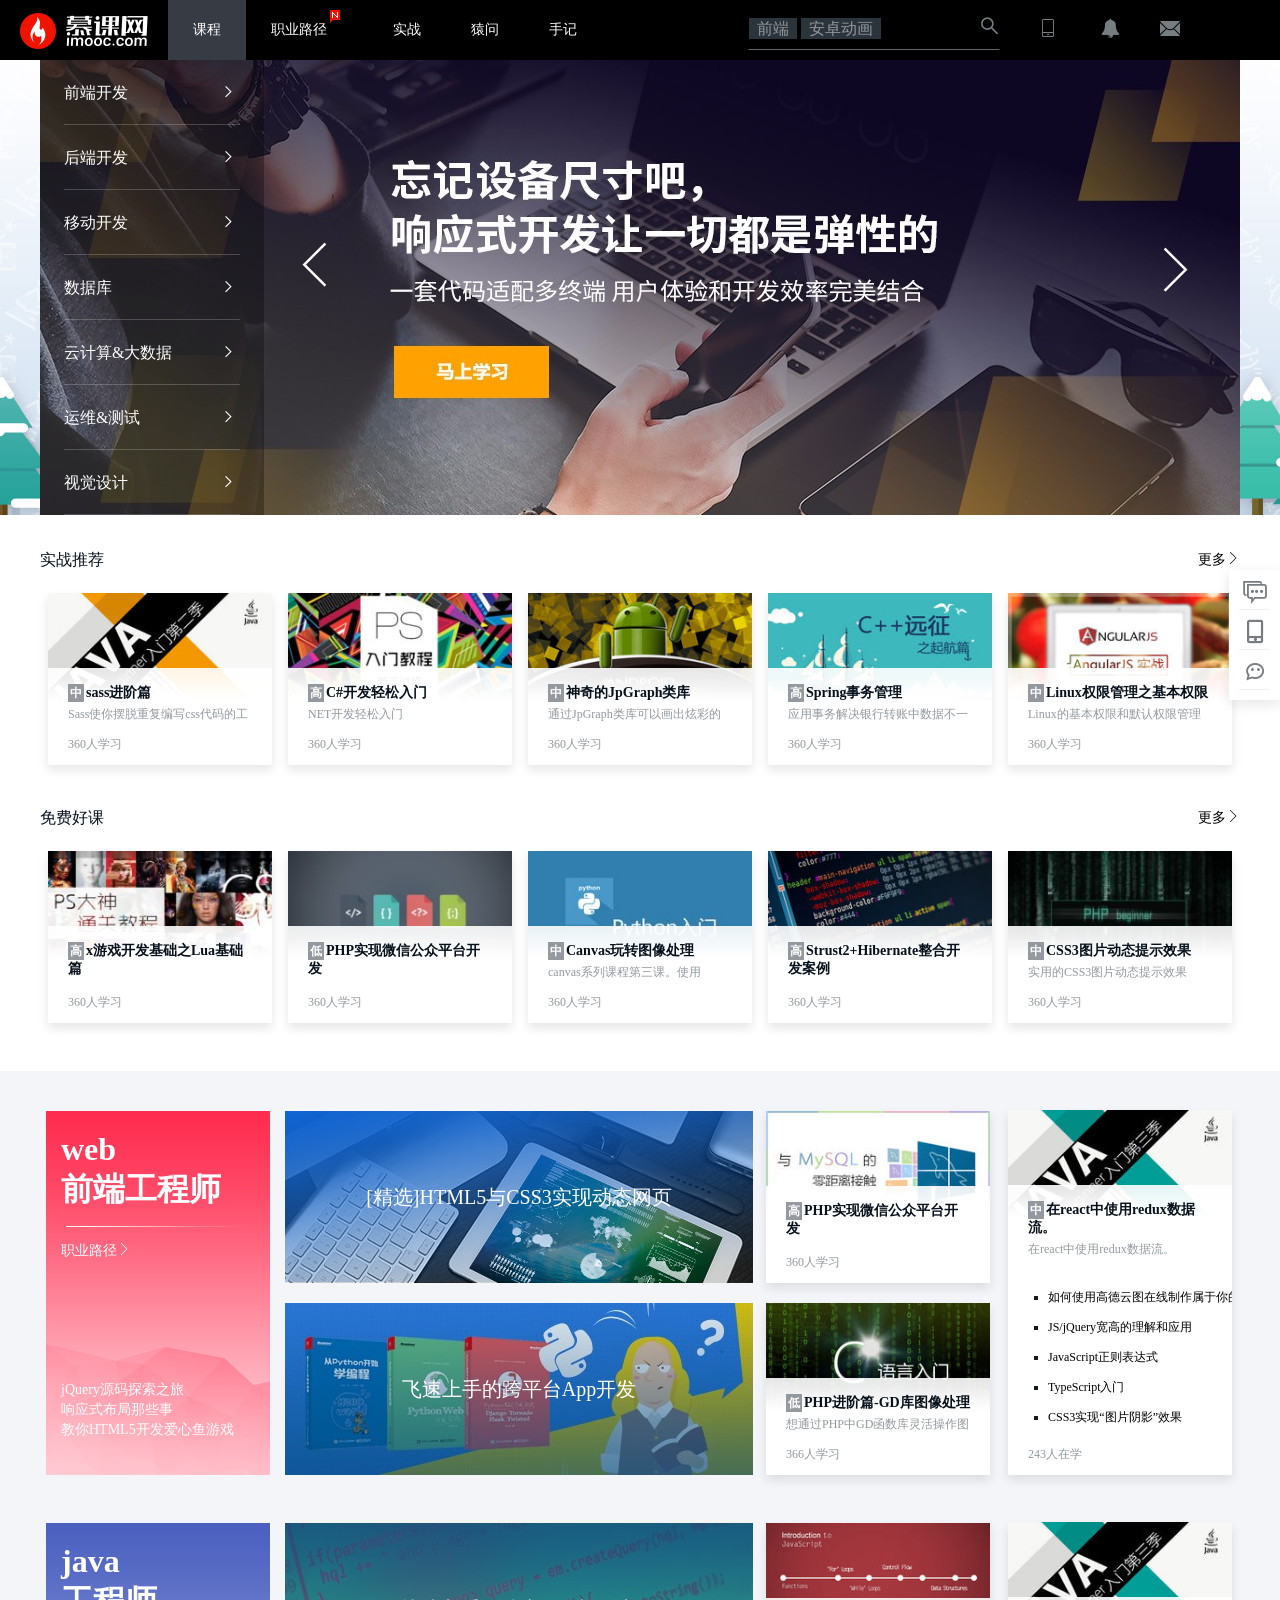
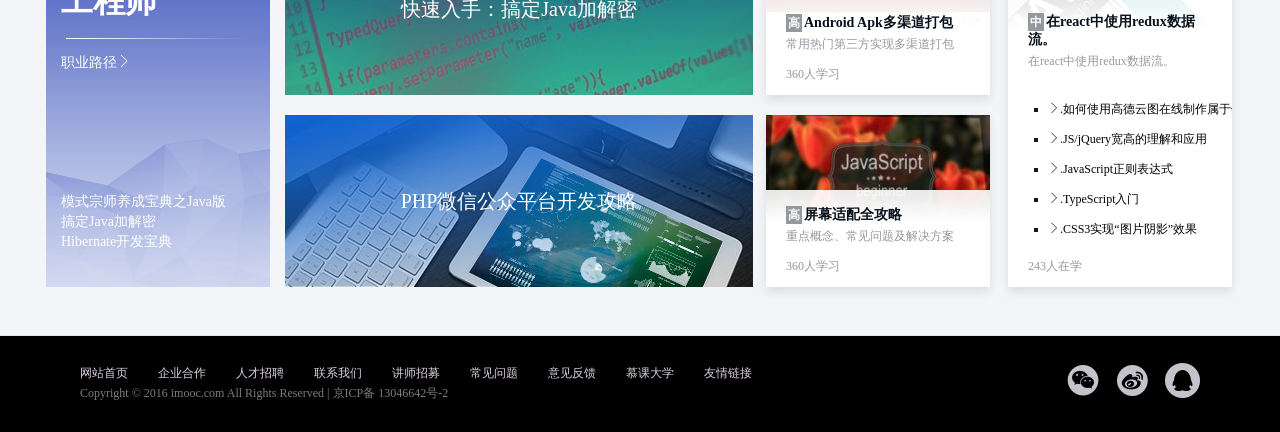
<file: index.html>
<!DOCTYPE html>
<html>
<head lang="en">
    <meta charset="UTF-8">
    <title>慕课网</title>
    <link rel="icon" href ="./favicon.ico"/>
    <link rel="stylesheet" href="./css/common.css"/>
    <link rel="stylesheet" href="css/style.css"/>
    <link rel="stylesheet" href="./css/index.css"/>
</head>
<body>
<!--头部区域-->
<header class="top-header clearfix" id="top-header"></header>
<!--中间区域-->
<section class="main">
    <div class="bgi" id="bgi"></div>

    <div class="banner container" id="banner">
        <!--轮播图-->
        <div class="banner-left" id="banner-left"><span class="icon-zuojiantou"></span></div>
        <div class="banner-right" id="banner-right"><span class="icon-youjiantou"></span></div>
        <div class="banner-menu">
            <div class="banner-menu-smallbox" id="mouse-qianduan">
                <a href="#">
                    <span>前端开发</span>
                    <i class="icon-youjiantou"></i>
                </a>
            </div>
            <div class="banner-menu-smallbox" id="mouse-houduan">
                <a href="#">
                    <span>后端开发</span>
                    <i class="icon-youjiantou"></i>
                </a>
            </div>
            <div class="banner-menu-smallbox" id="mouse-yidong">
                <a href="#">
                    <span>移动开发</span>
                    <i class="icon-youjiantou"></i>
                </a>
            </div>
            <div class="banner-menu-smallbox" id="mouse-shujuku">
                <a href="#">
                    <span>数据库</span>
                    <i class="icon-youjiantou"></i>
                </a>
            </div>
            <div class="banner-menu-smallbox" id="mouse-yunjisuan">
                <a href="#">
                    <span>云计算&大数据</span>
                    <i class="icon-youjiantou"></i>
                </a>
            </div>
            <div class="banner-menu-smallbox" id="mouse-yunwei">
                <a href="#">
                    <span>运维&测试</span>
                    <i class="icon-youjiantou"></i>
                </a>
            </div>
            <div class="banner-menu-smallbox" id="mouse-shijue">
                <a href="#">
                    <span>视觉设计</span>
                    <i class="icon-youjiantou"></i>
                </a>
            </div>
        </div>

        <!--隐藏菜单前端-->
        <div class="hide-menu" id="hide-qianduan">
            <div class="hide-menu-box">
                <div class="hide-menu-title">分类目录</div>
                <div class="hide-cbox clearfix">
                    <span class="hide-cbox-title">基础:</span>
                    <div class="hide-tagbox">
                        <a href="./course.html">html</a><span>/</span>
                        <a href="./course.html">css</a><span>/</span>
                        <a href="./course.html">javascript</a><span></span>
                    </div>
                    <sapn class="hide-cbox-title">进阶:</sapn>
                    <div class="hide-tagbox">
                        <a href="./course.html">html5</a><span>/</span>
                        <a href="./course.html">css3</a><span>/</span>
                        <a href="./course.html">nodejs</a><span>/</span>
                        <a href="./course.html">angularjs</a><span>/</span>
                        <a href="./course.html">vuejs</a><span>/</span>
                        <a href="./course.html">bootstrap</a><span>/</span>
                        <a href="./course.html">webapp</a><span>/</span>
                        <a href="./course.html">less</a><span></span>
                    </div>
                    <span class="hide-cbox-title">其它:</span>
                    <div class="hide-tagbox">
                        <a href="#">前端工具</a><span></span>
                    </div>
                </div>
                <div class="hide-menu-title">课程推荐</div>
                <p class="hide-menu-sz"><a href="./course.html"><span>实战</span>微信小程序入门与实战 常用组件 API 开发技巧 项目实战</a></p>
                <p class="hide-menu-sz"><a href="./course.html"><span>实战</span>Vue.js高仿饿了么外卖App 2016最火前端框架</a></p>
                <p class="hide-menu-sz"><a href="./course.html"><span>课程</span>用less写个新浪微博</a></p>
                <p class="hide-menu-sz"><a href="./course.html"><span>课程</span>CSS圆角进化论</a></p>
            </div>
        </div>

        <!--隐藏菜单后台-->
        <div class="hide-menu" id="hide-houduan">
            <div class="hide-menu-box">
                <div class="hide-menu-title">分类目录</div>
                <div class="hide-cbox clearfix">
                    <div class="hide-tagbox">
                    <a href="./course.html">php</a><span>/</span>
                    <a href="./course.html">java</a><span>/</span>
                    <a href="./course.html">c</a><span></span>
                    <a href="./course.html">c++</a><span>/</span>
                    <a href="./course.html">Go</a><span>/</span>
                    <a href="./course.html">ruby</a><span>/</span>
                    </div>
                </div>
                <div class="hide-menu-title">课程推荐</div>
                <p class="hide-menu-sz"><a href="course.html"><span>实战</span>系统深入Android自动化测试-Java篇 工具 框架 脚本</a></p>
                <p class="hide-menu-sz"><a href="course.html"><span>实战</span>实战算法与数据结构C++精解</a></p>
                <p class="hide-menu-sz"><a href="course.html"><span>课程</span>课程SpringMVC数据绑定入门</a></p>
                <p class="hide-menu-sz"><a href="course.html"><span>课程</span>课程python装饰器</a></p>
                <p class="hide-menu-sz"><a href="course.html"><span>课程</span>课程用C#实现封装</a></p>
            </div>
        </div>
        <!--隐藏菜单移动-->
        <div class="hide-menu" id="hide-yidong">
            <div class="hide-menu-box">
                <div class="hide-menu-title">分类目录</div>
                <div class="hide-cbox clearfix">
                    <div class="hide-tagbox">
                    <a href="./course.html">Android</a><span>/</span>
                    <a href="./course.html">iOS</a><span>/</span>
                    <a href="./course.html">Unity 3D</a><span></span>
                    <a href="./course.html">Cocos2d-x</a><span>/</span>
                    </div>
                </div>
                <div class="hide-menu-title">课程推荐</div>
                <p class="hide-menu-sz"><a href="./course.html"><span>职业路径</span>零基础入门Android语法与界面</a></p>
                <p class="hide-menu-sz"><a href="./course.html"><span>实战</span>系统深入Android自动化测试-Java篇 工具 框架 脚本</a></p>
                <p class="hide-menu-sz"><a href="./course.html"><span>课程</span>Android5.0高级动画开发 矢量图动画 轨迹动画 路径变换</a></p>
                <p class="hide-menu-sz"><a href="./course.html"><span>课程</span>How-old 刷脸神器</a></p>
                <p class="hide-menu-sz"><a href="./course.html"><span>课程</span>Alamofire的最佳实践</a></p>
            </div>
        </div>

        <!--隐藏菜单数据库-->
        <div class="hide-menu" id="hide-shujuku">
            <div class="hide-menu-box">
                <div class="hide-menu-title">分类目录</div>
                <div class="hide-cbox clearfix">
                    <div class="hide-tagbox">
                    <a href="./course.html">MySQL</a><span>/</span>
                    <a href="./course.html">MongoDB</a><span>/</span>
                    <a href="./course.html">Oracle</a><span></span>
                    <a href="./course.html">SQL Server</a><span>/</span>
                    </div>
                </div>
                <div class="hide-menu-title">课程推荐</div>
                <p class="hide-menu-sz"><a href="./course.html"><span>实战</span>Yii2.0打造完整电商平台</a></p>
                <p class="hide-menu-sz"><a href="./course.html"><span>实战</span>MySQL5.7版本新特性</a></p>
                <p class="hide-menu-sz"><a href="./course.html"><span>课程</span>Duang~MySQLi扩展库来袭</a></p>
                <p class="hide-menu-sz"><a href="./course.html"><span>课程</span>MySQL5.7复制功能实战</a></p>
            </div>
        </div>
        <!--隐藏菜单云计算-->
        <div class="hide-menu" id="hide-yunjisuan">
            <div class="hide-menu-box">
                <div class="hide-menu-title">分类目录</div>
                <div class="hide-cbox clearfix">
                    <div class="hide-tagbox">
                    <a href="#">大数据</a><span>/</span>
                    <a href="#">云计算</a><span>/</span>
                    </div>
                </div>
                <div class="hide-menu-title">课程推荐</div>
                <p class="hide-menu-sz"><a href="./course.html"><span>实战</span>扛得住的MySQL数据库架构</a></p>
                <p class="hide-menu-sz"><a href="./course.html"><span>实战</span>走近大数据之Hive入门</a></p>
                <p class="hide-menu-sz"><a href="./course.html"><span>课程</span>走进大数据之storm流式计算基础</a></p>
                <p class="hide-menu-sz"><a href="./course.html"><span>课程</span>Scala程序设计—基础篇</a></p>
            </div>
        </div>

        <!--隐藏菜单运维-->
        <div class="hide-menu" id="hide-yunwei">
            <div class="hide-menu-box">
                <div class="hide-menu-title">分类目录</div>
                <div class="hide-cbox clearfix">
                    <div class="hide-tagbox">
                    <a href="./course.html">测试</a><span>/</span>
                    <a href="./course.html">Linux</a><span>/</span>
                    </div>
                </div>
                <div class="hide-menu-title">课程推荐</div>
                <p class="hide-menu-sz"><a href="./course.html"><span>实战</span>系统深入Android自动化测试-Java篇 工具 框架 脚本</a></p>
                <p class="hide-menu-sz"><a href="./course.html"><span>实战</span>Android专项测试-Python篇 10年测试经验讲师</a></p>
                <p class="hide-menu-sz"><a href="./course.html"><span>课程</span>Linux系统管理</a></p>
                <p class="hide-menu-sz"><a href="./course.html"><span>课程</span>JMeter性能测试入门篇</a></p>
                <p class="hide-menu-sz"><a href="./course.html"><span>课程</span>Linux Guide for Developers</a></p>
            </div>
        </div>

        <!--隐藏菜单视觉-->
        <div class="hide-menu" id="hide-shijue">
            <div class="hide-menu-box">
                <div class="hide-menu-title">分类目录</div>
                <div class="hide-cbox clearfix">
                    <div class="hide-tagbox">
                    <a href="./course.html">Photoshop</a><span>/</span>
                    <a href="./course.html">Maya</a><span>/</span>
                    <a href="./course.html">Premiere</a><span></span>
                    <a href="./course.html">ZBrush</a><span>/</span>
                    </div>
                </div>
                <div class="hide-menu-title">课程推荐</div>
                <p class="hide-menu-sz"><a href="./course.html"><span>实战</span>“Doge”变化术</a></p>
                <p class="hide-menu-sz"><a href="./course.html"><span>实战</span>拍摄与剪辑“怀孕日记”</a></p>
                <p class="hide-menu-sz"><a href="./course.html"><span>课程</span>Maya3D建模攻略——葵花宝典</a></p>
            </div>
        </div>
    </div>
    <!--主页中部-->
    <div class="container containbox">
        <div class="containbox-title clearfix">
            <span>实战推荐</span>
            <a href="#">更多<span class="icon-youjiantou"></span></a>
        </div>

        <!-- 小盒子开始-->
        <div class="containbox-course clearfix" id="containbox-course1">
            <!--四个小盒子-->
            <!--<div class="course-wrap">
                <div class="course-wrap-img">
                    <div class="course-wap-hd">
                        <a href="#">
                            <img src="images/course/course-1.jpg" alt=""/>
                            <div class="course-wrap-into">
                                <h3><i>中</i><span>在react中使用redux数据流。</span></h3>
                                <p>在react中使用redux数据流。</p>
                            </div>
                        </a>
                    </div>
                </div>
                <div class="course-wrap-sp"><span>243人在学</span></div>
            </div>-->

           <!-- <div class="course-wrap">
                <div class="course-wrap-img">
                    <div class="course-wap-hd">
                        <a href="#">
                            <img src="images/course/course-1.jpg" alt=""/>
                            <div class="course-wrap-into">
                                <h3><i>中</i><span>在react中使用redux数据流。</span></h3>
                                <p>在react中使用redux数据流。</p>
                            </div>
                        </a>
                    </div>
                </div>
                <div class="course-wrap-sp"><span>243人在学</span></div>
            </div>-->

            <!--<div class="course-wrap">
                <div class="course-wrap-img">
                    <div class="course-wap-hd">
                        <a href="#">
                            <img src="images/course/course-1.jpg" alt=""/>
                            <div class="course-wrap-into">
                                <h3><i>中</i><span>在react中使用redux数据流。</span></h3>
                                <p>在react中使用redux数据流。</p>
                            </div>
                        </a>
                    </div>
                </div>
                <div class="course-wrap-sp"><span>243人在学</span></div>
            </div>-->

            <!--<div class="course-wrap">
                <div class="course-wrap-img">
                    <div class="course-wap-hd">
                        <a href="#">
                            <img src="images/course/course-1.jpg" alt=""/>
                            <div class="course-wrap-into">
                                <h3><i>中</i><span>在react中使用redux数据流。</span></h3>
                                <p>在react中使用redux数据流。</p>
                            </div>
                        </a>
                    </div>
                </div>
                <div class="course-wrap-sp"><span>243人在学</span></div>
            </div>-->

            <!--<div class="course-wrap">
                <div class="course-wrap-img">
                    <div class="course-wap-hd">
                        <a href="#">
                            <img src="images/course/course-1.jpg" alt=""/>
                            <div class="course-wrap-into">
                                <h3><i>中</i><span>在react中使用redux数据流。</span></h3>
                                <p>在react中使用redux数据流。</p>
                            </div>
                        </a>
                    </div>
                </div>
                <div class="course-wrap-sp"><span>243人在学</span></div>
            </div>-->
        </div>
    </div>

    <!--主页中部-->
    <div class="container containbox">
        <div class="containbox-title clearfix">
            <span>免费好课</span>
            <a href="#">更多<span class="icon-youjiantou"></span></a>
        </div>

        <!-- 小盒子开始-->
        <div class="containbox-course clearfix  containbox-pd" id="containbox-course2">
            <!--四个小盒子-->
            <!--<div class="course-wrap">
                <div class="course-wrap-img">
                    <div class="course-wap-hd">
                        <a href="#">
                            <img src="images/course/course-1.jpg" alt=""/>
                            <div class="course-wrap-into">
                                <h3><i>中</i><span>在react中使用redux数据流。</span></h3>
                                <p>在react中使用redux数据流。</p>
                            </div>
                        </a>
                    </div>
                </div>
                <div class="course-wrap-sp"><span>243人在学</span></div>
            </div>-->

            <!--<div class="course-wrap">
                <div class="course-wrap-img">
                    <div class="course-wap-hd">
                        <a href="#">
                            <img src="images/course/course-1.jpg" alt=""/>
                            <div class="course-wrap-into">
                                <h3><i>中</i><span>在react中使用redux数据流。</span></h3>
                                <p>在react中使用redux数据流。</p>
                            </div>
                        </a>
                    </div>
                </div>
                <div class="course-wrap-sp"><span>243人在学</span></div>
            </div>-->

            <!--<div class="course-wrap">
                <div class="course-wrap-img">
                    <div class="course-wap-hd">
                        <a href="#">
                            <img src="images/course/course-1.jpg" alt=""/>
                            <div class="course-wrap-into">
                                <h3><i>中</i><span>在react中使用redux数据流。</span></h3>
                                <p>在react中使用redux数据流。</p>
                            </div>
                        </a>
                    </div>
                </div>
                <div class="course-wrap-sp"><span>243人在学</span></div>
            </div>-->

           <!-- <div class="course-wrap">
                <div class="course-wrap-img">
                    <div class="course-wap-hd">
                        <a href="#">
                            <img src="images/course/course-1.jpg" alt=""/>
                            <div class="course-wrap-into">
                                <h3><i>中</i><span>在react中使用redux数据流。</span></h3>
                                <p>在react中使用redux数据流。</p>
                            </div>
                        </a>
                    </div>
                </div>
                <div class="course-wrap-sp"><span>243人在学</span></div>
            </div>-->

            <!--<div class="course-wrap">
                <div class="course-wrap-img">
                    <div class="course-wap-hd">
                        <a href="#">
                            <img src="images/course/course-1.jpg" alt=""/>
                            <div class="course-wrap-into">
                                <h3><i>中</i><span>在react中使用redux数据流。</span></h3>
                                <p>在react中使用redux数据流。</p>
                            </div>
                        </a>
                    </div>
                </div>
                <div class="course-wrap-sp"><span>243人在学</span></div>
            </div>-->
        </div>
    </div>

    <!--下半部分内容-->
    <div class="content-bottom">
        <div class="container clearfix cb-largebox">
            <div class="left cb-left">
                <div class="cb-left-title"><p>web</p><p>前端工程师</p></div>
                <a href="#">职业路径<span class="icon-youjiantou"></span></a>
                <div class="cb-left-content">
                    <p><a href="#">jQuery源码探索之旅</a></p>
                    <p><a href="#">响应式布局那些事</a></p>
                    <p><a href="#">教你HTML5开发爱心鱼游戏</a></p>
                </div>
            </div>
            <div class="left cb-center clearfix">
                <a href="#">
                    <div class="cb-center1 left">
                        <span>[精选]HTML5与CSS3实现动态网页</span>
                    </div>
                </a>
                <div class="cb-center2 left" id="cb-center2">
                    <!--<div class="course-wrap">
                        <div class="course-wrap-img">
                            <div class="course-wap-hd">
                                <a href="#">
                                    <img src="images/course/course-1.jpg" alt=""/>
                                    <div class="course-wrap-into">
                                        <h3><i>中</i><span>在react中使用redux数据流。</span></h3>
                                        <p>在react中使用redux数据流。</p>
                                    </div>
                                </a>
                            </div>
                        </div>
                        <div class="course-wrap-sp"><span>243人在学</span></div>
                    </div>-->
                </div>
                <a href="#">
                    <div class="cb-center3 left">
                        <span>飞速上手的跨平台App开发</span>
                    </div>
                </a>
                <div class="cb-center4 left" id="cb-center3">
                   <!-- <div class="course-wrap">
                        <div class="course-wrap-img">
                            <div class="course-wap-hd">
                                <a href="#">
                                    <img src="images/course/course-1.jpg" alt=""/>
                                    <div class="course-wrap-into">
                                        <h3><i>中</i><span>在react中使用redux数据流。</span></h3>
                                        <p>在react中使用redux数据流。</p>
                                    </div>
                                </a>
                            </div>
                        </div>
                        <div class="course-wrap-sp"><span>243人在学</span></div>
                    </div>-->
                </div>
            </div>
            <div class="left cb-right">
                <div class="course-wrap">
                    <div class="course-wrap-img">
                        <div class="course-wap-hd">
                            <a href="#">
                                <img src="images/course/course-1.jpg" alt=""/>
                                <div class="course-wrap-into">
                                    <h3><i>中</i><span>在react中使用redux数据流。</span></h3>
                                    <p>在react中使用redux数据流。</p>
                                </div>
                            </a>
                        </div>
                    </div>
                    <div class="course-wrap-sp"><span>243人在学</span></div>

                    <div class="cb-right-text">
                        <ul>
                            <li><a href="#">如何使用高德云图在线制作属于你的地图</a></li>
                            <li><a href="#">JS/jQuery宽高的理解和应用</a></li>
                            <li><a href="#">JavaScript正则表达式</a></li>
                            <li><a href="#">TypeScript入门</a></li>
                            <li><a href="#">CSS3实现“图片阴影”效果</a></li>
                        </ul>
                    </div>
                </div>

            </div>
        </div>
    </div>

    <!--下半部分内容-->
    <div class="content-bottom content-bottompd">
        <div class="container clearfix cb-largebox">
            <div class="left cb-left" style="background: url(./images/index/php.png) 0 0 no-repeat;">
                <div class="cb-left-title"><p>java</p><p>工程师</p></div>
                <a href="#">职业路径<span class="icon-youjiantou"></span></a>
                <div class="cb-left-content">
                    <p><a href="#">模式宗师养成宝典之Java版</a></p>
                    <p><a href="#">搞定Java加解密</a></p>
                    <p><a href="#">Hibernate开发宝典</a></p>
                </div>
            </div>
            <div class="left cb-center clearfix">
                <a href="#">
                    <div class="cb-center1 left" style="background: url(./images/index/cbcontent3.jpg) 0 0 no-repeat;">
                        <span>快速入手：搞定Java加解密</span>
                    </div>
                </a>
                <div class="cb-center2 left" id="cb-center4">
                    <!--<div class="course-wrap">
                        <div class="course-wrap-img">
                            <div class="course-wap-hd">
                                <a href="#">
                                    <img src="images/course/course-1.jpg" alt=""/>
                                    <div class="course-wrap-into">
                                        <h3><i>中</i><span>在react中使用redux数据流。</span></h3>
                                        <p>在react中使用redux数据流。</p>
                                    </div>
                                </a>
                            </div>
                        </div>
                        <div class="course-wrap-sp"><span>243人在学</span></div>
                    </div>-->
                </div>
                <a href="#">
                    <div class="cb-center3 left" style="background: url(./images/index/cbcontent1.jpg) 0 0 no-repeat;">
                        <span>PHP微信公众平台开发攻略</span>
                    </div>
                </a>
                <div class="cb-center4 left" id="cb-center5">
                   <!-- <div class="course-wrap">
                        <div class="course-wrap-img">
                            <div class="course-wap-hd">
                                <a href="#">
                                    <img src="images/course/course-1.jpg" alt=""/>
                                    <div class="course-wrap-into">
                                        <h3><i>中</i><span>在react中使用redux数据流。</span></h3>
                                        <p>在react中使用redux数据流。</p>
                                    </div>
                                </a>
                            </div>
                        </div>
                        <div class="course-wrap-sp"><span>243人在学</span></div>
                    </div>-->
                </div>
            </div>
            <div class="left cb-right">
                <div class="course-wrap">
                    <div class="course-wrap-img">
                        <div class="course-wap-hd">
                            <a href="#">
                                <img src="images/course/course-1.jpg" alt=""/>
                                <div class="course-wrap-into">
                                    <h3><i>中</i><span>在react中使用redux数据流。</span></h3>
                                    <p>在react中使用redux数据流。</p>
                                </div>
                            </a>
                        </div>
                    </div>
                    <div class="course-wrap-sp"><span>243人在学</span></div>

                    <div class="cb-right-text">
                        <ul>
                            <li><span class="icon-youjiantou">.</span><a href="#">如何使用高德云图在线制作属于你的地图</a></li>
                            <li><span class="icon-youjiantou">.</span><a href="#">JS/jQuery宽高的理解和应用</a></li>
                            <li><span class="icon-youjiantou">.</span><a href="#">JavaScript正则表达式</a></li>
                            <li><span class="icon-youjiantou">.</span><a href="#">TypeScript入门</a></li>
                            <li><span class="icon-youjiantou">.</span><a href="#">CSS3实现“图片阴影”效果</a></li>
                        </ul>
                    </div>
                </div>

            </div>
        </div>
    </div>



</section>
<!--底部区域-->
<footer class="footer"></footer>
<!--右边固定工具条-->
<div class="slide-bar">
    <a href="#" title="意见反馈"><span class="icon-xiaoxi"></span></a>
    <a href="#" title="app下载">
        <span class="icon-shouji" id="icon-shouji"></span>
        <div class="icon-shouji-app" id="icon-shouji-app"></div>
    </a>
    <a href="#" title="官方微信">
        <span class="icon-weixinxiaoxi" id="icon-weixinxiaoxi"></span>
        <div class="icon-weixinxiaoxi-app" id="icon-weixinxiaoxi-app"></div>
    </a>
    <a href="#" title="返回顶部"id="go-top"><span class="icon-shangjiantou"></span></a>
</div>
<script src="./js/jquery.js"></script>
<script src="./js/jquery.lazyload.js"></script>
<script src="./js/hfajax.js"></script>
<script src="./js/common.js"></script>
<script src="./js/index.js"></script>
</body>
</html>
</file>
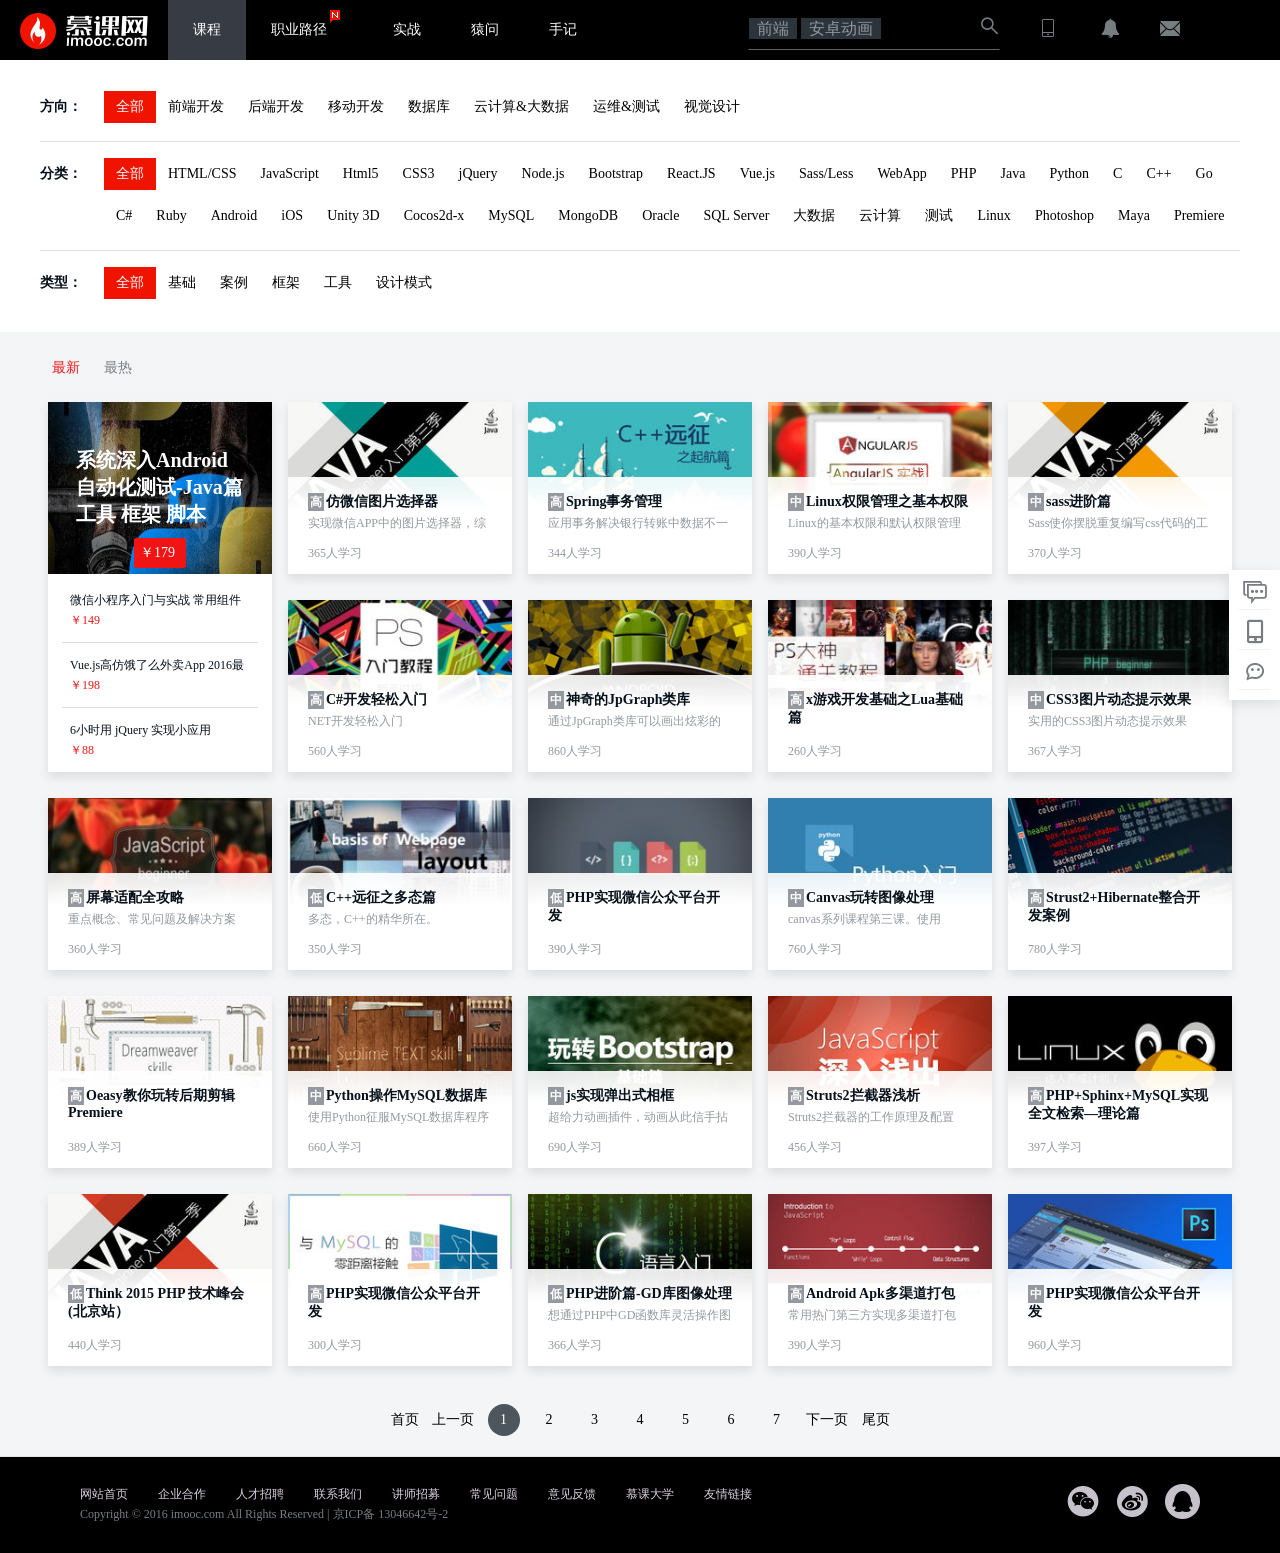
<file: course.html>
<!DOCTYPE html>
<html>
<head lang="en">
    <meta charset="UTF-8">
    <title>慕课网</title>
    <link rel="icon" href ="./favicon.ico"/>
    <link rel="stylesheet" href="./css/common.css"/>
    <link rel="stylesheet" href="css/style.css"/>
    <link rel="stylesheet" href="css/course.css"/>
</head>
<body>
<!--头部区域-->
<header class="top-header clearfix" id="top-header"></header>
<!--中间区域-->
<section class="main">
    <!--main-top-->
    <div class="main-t">
        <div class="container">
        <div class="main-t-row clearfix">
            <span>方向：</span>
            <ul>
                <li class="main-t-item main-t-all"><a href="#">全部</a></li>
                <li class="main-t-item"><a href="#" name="java">前端开发</a></li>
                <li class="main-t-item"><a href="#" name="sass">后端开发</a></li>
                <li class="main-t-item"><a href="#" name="html5">移动开发</a></li>
                <li class="main-t-item"><a href="#" name="jquery">数据库</a></li>
                <li class="main-t-item"><a href="#" name="mysql">云计算&大数据</a></li>
                <li class="main-t-item"><a href="#" name="c">运维&测试</a></li>
                <li class="main-t-item"><a href="#" name="linux">视觉设计</a></li>
            </ul>
        </div>
        <div class="main-t-row clearfix">
            <span>分类：</span>
            <ul>
                <li class="main-t-item main-t-all"><a href="#">全部</a></li>
                <li class="main-t-item"><a href="#" name="css">HTML/CSS</a></li>
                <li class="main-t-item"><a href="#" name="c">JavaScript</a></li>
                <li class="main-t-item"><a href="#" name="html5">Html5</a></li>
                <li class="main-t-item"><a href="#" name="java">CSS3</a></li>
                <li class="main-t-item"><a href="#" name="jquery">jQuery</a></li>
                <li class="main-t-item"><a href="#" name="linux">Node.js</a></li>
                <li class="main-t-item"><a href="#" name="mysql">Bootstrap</a></li>
                <li class="main-t-item"><a href="#" name="node">React.JS</a></li>
                <li class="main-t-item"><a href="#" name="c">Vue.js</a></li>
                <li class="main-t-item"><a href="#" name="java">Sass/Less</a></li>
                <li class="main-t-item"><a href="#" name="php">WebApp</a></li>
                <li class="main-t-item"><a href="#" name="linux">PHP</a></li>
                <li class="main-t-item"><a href="#" name="html5">Java</a></li>
                <li class="main-t-item"><a href="#" name="node">Python</a></li>
                <li class="main-t-item"><a href="#" name="mysql">C</a></li>
                <li class="main-t-item"><a href="#" name="php">C++</a></li>
                <li class="main-t-item"><a href="#" name="java">Go</a></li>
                <li class="main-t-item"><a href="#" name="jquery">C#</a></li>
                <li class="main-t-item"><a href="#" name="css">Ruby</a></li>
                <li class="main-t-item"><a href="#" name="node">Android</a></li>
                <li class="main-t-item"><a href="#" name="linux">iOS</a></li>
                <li class="main-t-item"><a href="#" name="mysql">Unity 3D</a></li>
                <li class="main-t-item"><a href="#" name="java">Cocos2d-x</a></li>
                <li class="main-t-item"><a href="#" name="node">MySQL</a></li>
                <li class="main-t-item"><a href="#" name="php">MongoDB</a></li>
                <li class="main-t-item"><a href="#" name="html5">Oracle</a></li>
                <li class="main-t-item"><a href="#" name="sass">SQL Server</a></li>
                <li class="main-t-item"><a href="#" name="c">大数据</a></li>
                <li class="main-t-item"><a href="#" name="php">云计算</a></li>
                <li class="main-t-item"><a href="#" name="css">测试</a></li>
                <li class="main-t-item"><a href="#" name="sass">Linux</a></li>
                <li class="main-t-item"><a href="#" name="node">Photoshop</a></li>
                <li class="main-t-item"><a href="#" name="html5">Maya</a></li>
                <li class="main-t-item"><a href="#" name="sass">Premiere</a></li>
            </ul>
        </div>
        <div class="main-t-row clearfix"  id="main-t-row">
            <span>类型：</span>
            <ul>
                <li class="main-t-item main-t-all"><a href="#">全部</a></li>
                <li class="main-t-item"><a href="#">基础</a></li>
                <li class="main-t-item"><a href="#">案例</a></li>
                <li class="main-t-item"><a href="#">框架</a></li>
                <li class="main-t-item"><a href="#">工具</a></li>
                <li class="main-t-item"><a href="#">设计模式</a></li>
            </ul>
        </div>
    </div>
    </div>

    <!--main-bottom-->
    <div class="main-b container">
        <div class="main-t-bar">
            <a href="#" class="active">最新</a><a href="#">最热</a>
        </div>
        <div class="course-list clearfix">
            <div class="left" id="course-list-box">
                <div class="course-wrap">
                    <a href="#"><img src="./images/course/course-big.jpg" alt=""/></a>
                    <div class="course-innerbox">
                        <p>系统深入Android自动化测试-Java篇 工具 框架 脚本</p>
                        <span>￥179</span>
                    </div>
                    <div class="course-wrap-box">
                        <a href="#">
                            <p title="微信小程序入门与实战  常用组件 API 开发技巧 项目实战 ">微信小程序入门与实战  常用组件 API 开发技巧 项目实战 </p>
                            <span>￥149</span>
                        </a>
                    </div>
                    <div class="course-wrap-box">
                        <a href="#">
                            <p title="Vue.js高仿饿了么外卖App 2016最火前端框架 ">Vue.js高仿饿了么外卖App 2016最火前端框架 </p>
                            <span>￥198</span>
                        </a>
                    </div>
                    <div class="course-wrap-box" id="course-warp-box">
                        <a href="#">
                            <p title="6小时用 jQuery 实现小应用 ">6小时用 jQuery 实现小应用  </p>
                            <span>￥88</span>
                        </a>
                    </div>
                </div>

               <!-- 小盒子开始-->
                <!--<div class="course-wrap">
                    <div class="course-wrap-img">
                        <div class="course-wap-hd">
                            <a href="#">
                                <img src="images/course/course-1.jpg" alt=""/>
                                <div class="course-wrap-into">
                                    <h3><i>中</i><span>在react中使用redux数据流。</span></h3>
                                    <p>在react中使用redux数据流。</p>
                                </div>
                            </a>
                        </div>
                    </div>
                    <div class="course-wrap-sp"><span>243人在学</span></div>
                </div>-->
                <!--小盒子结束-->
                <!--小盒子开始-->
                <!--<div class="course-wrap">
                    <div class="course-wrap-img">
                        <div class="course-wap-hd">
                            <a href="#">
                                <img src="images/course/course-2.jpg" alt=""/>
                                <div class="course-wrap-into">
                                    <h3><i>中</i><span>在react中使用redux数据流。</span></h3>
                                    <p>在react中使用redux数据流。</p>
                                </div>
                            </a>
                        </div>
                    </div>
                    <div class="course-wrap-sp"><span>243人在学</span></div>
                </div>-->
                <!--小盒子结束-->
            </div>
        </div>
        <!--底部分页-->
        <div class="page" id="page">
            <a href="#page" name="java">首页</a>
            <a href="#page" name="linux" id="page-previous">上一页</a>
            <a href="#page" name="c" class="number active">1</a>
            <a href="#page" name="html5" class="number">2</a>
            <a href="#page" name="jquery" class="number">3</a>
            <a href="#page" name="sass" class="number">4</a>
            <a href="#page" name="php" class="number">5</a>
            <a href="#page" name="mysql" class="number">6</a>
            <a href="#page" name="css" class="number">7</a>
            <a href="#page" name="node" id="page-next">下一页</a>
            <a href="#page" name="c">尾页</a>
        </div>
    </div>
</section>
<!--底部区域-->
<footer class="footer"></footer>
<!--右边固定工具条-->
<div class="slide-bar">
    <a href="#" title="意见反馈"><span class="icon-xiaoxi"></span></a>
    <a href="#" title="app下载">
        <span class="icon-shouji" id="icon-shouji"></span>
        <div class="icon-shouji-app" id="icon-shouji-app"></div>
    </a>
    <a href="#" title="官方微信">
        <span class="icon-weixinxiaoxi" id="icon-weixinxiaoxi"></span>
        <div class="icon-weixinxiaoxi-app" id="icon-weixinxiaoxi-app"></div>
    </a>
    <a href="#" title="返回顶部" id="go-top"><span class="icon-shangjiantou"></span></a>
</div>
<script src="./js/jquery.js"></script>
<script src="./js/jquery.lazyload.js"></script>
<script src="./js/hfajax.js"></script>
<script src="./js/common.js"></script>
<script src="./js/course.js"></script>
</body>
</html>
</file>
<file: css/common.css>
/* CSS Document */
*{ margin:0px; padding:0px;}
ul{ list-style:none;}
body{ font-size:16px; font-family: "Microsoft Yahei"; background:#fff;}
a{ text-decoration:none; color:#000; }
img{ border:none;}

.left { float:left;}
.right { float:right;}
.clear { clear:both;}
.clearfix:after {visibility: hidden; display: block; clear: both; height: 0; font-size: 0; content: ".";}
.clearfix{zoom:1;}
.mt{margint-top:10px;}
.mr-big{margin:20px 0px;}
.center{ text-align:center;}
.border{border:1px solid #F00;}
.mr-top{ margin-top:20px;}
.header{ height:60px; background:#333; line-height:60px; padding-right:20px;overflow: hidden;}
.container{ width:1200px; margin:0 auto; color:#656e73;min-width: 1200px;}
.left{ float:left;}
.right{ float:right;}


/*公共样式*/

/*头部开始*/
/*头部左侧*/
/*给html添加最小宽度等于版心宽度*/
html,body{
    min-width: 1200px;
}
.top-header{
    position: fixed;
    transition: display 1s;
    width: 100%;
    height: 60px;
    background-color: #000;
    z-index: 999;
}
.top-header .top-center{
    margin: 0px auto;
    min-width: 1200px;

}
.top-header .logo{
    float: left;
    margin: 0 20px;
}
.top-header .logo a{
    display: block;
    width: 128px;
    height: 60px;
    background: url("../images/header/logo.png") center center no-repeat;
}

.top-header .top-header-left ul li{
    float: left;
}

.top-header .top-header-left ul .actived{
    background-color: #373B44;
}
.top-header .top-header-left ul li a{
    color: #ffffff;
    display: block;
    height: 60px;
    line-height: 60px;
    padding: 0px 25px;
    text-align: center;
    font-size: 14px;
}

.top-header .top-header-left ul li a:hover{
    background-color: #5e5e5e;
}

.top-header .icn-new{
    position: relative;
    top: -10px;
    display: inline-block;
    width: 16px;
    height: 16px;
    background: url(../images/header/new.png) 0 0 no-repeat;
}
/*头部右侧*/
.top-header .top-header-right{
    height: 60px;
    padding-right: 80px;
    float: right;
}
.top-header .top-search{
    width: 250px;
    height: 38px;
    margin: 10px 0;
    float: left;
    position: relative;
    border: 1px solid #000;
    border-bottom-color: rgba(120,125,130,.8);
}
.top-header .top-search .top-search-tags{
    position: absolute;
    top: 8px;
    left: 0px;
    z-index: 100;
}
.top-header .top-search>.top-search-tags a{
    padding: 2px 8px;
    background-color: #2b333b;
    color: #93999f;
}
.top-header .search-area{
    height: 38px;
    width: 250px;
}
.top-header .top-search-input{
    width: 100%;
    height: 38px;
    line-height: 38px;
    font-size: 12px;
    background-color: #000000;
    color: #93999f;
    font-family:"Times New Roman",Georgia,Serif;
    font-size: 20px;
    border: 0px;
    outline:none;

}
.top-header .search-bar{
    height: 38px;
    width: 30px;
    line-height: 38px;
    text-align: right;
    display: inline-block;
    position: absolute;
    top: 0px;
    right: 0px;
}
.top-header .search-bar i{
    font-weight: bolder;
    font-size: 20px;
    color: #767E81;
    cursor: pointer;
}
.top-header .login-area{
    height: 60px;
    float: left;
}
.top-header .login-area ul{
    margin-left: 20px;
}
.top-header .login-area li{
    width: 60px;
    height: 60px;
    float: left;
}
.top-header .login-area li>a{
    display: block;
    width: 60px;
    height: 60px;
    line-height: 60px;
    text-align: center;
    font-size: 20px;
    color: #767E81;
}
.top-header .login-area ul:first-child{
    position: relative;
}
.top-header .login-area li>a:hover{
    background-color: #5e5e5e;
    color: #FCFDFF;
}
/*手记扫码部分*/
.top-header .appdownload{
    width: 188px;
    height: 166px;
    position: absolute;
    top: 70px;
    left: -58px;
    text-align: center;
    padding: 16px 0 18px;
    background-color: #fff;
    z-index: 9999;
    display: none;
}
.top-header .appdownload:before {
    content: "";
    display: block;
    width: 0;
    height: 0;
    border-left: 8px solid transparent;
    border-right: 8px solid transparent;
    border-bottom: 8px solid #fff;
    position: absolute;
    top: -8px;
    left: 79px;
}
.top-header .apptext{
    margin: 0px;
    colar: #14191e;
    font: 700 14px/15px "微软雅黑";
}
.top-header .apptype{
    margin: 0px;
    color: #787d82;
    font: 12px/20px "微软雅黑";
}
/*头部结束*/


/*底部开始*/
.footer{
    width: 100%;
    border-top: 1px solid #e2e4e6;
    font-size: 12px;
    color: #787d82;
    padding: 27px 0;
    min-width: 620px;
    background-color: #000000;
}
.foot-center{
    width: 1200px;
    margin: 0px auto;
}
.footer .info-left{
    width: 702px;
    padding-left: 40px;
    float: left;
}
.footer .info-left li{
    line-height: 1.7;
    color: #DBD0E0;
    float: left;
    margin-right: 30px;
    text-align: center;
}

.footer .info-left p{
    line-height: 1.8;
}

.footer .info-right{
    margin-right: 34px;
    padding-left: 30px;
    float: right;
}
.footer .info-right>a{
    width: 32px;
    height: 32px;
    margin: 3px 6px 0 6px;
}
.footer .info-right>a span{
     color: #C5C2CB;
     font-size: 35px;
 }
.footer .info-right>a span:hover{
    color: #F4F5F9;
}

/*底部区域完成*/

/*右边固定呢导航条*/
.slide-bar{
    position: fixed;
    right: 0px;
    bottom: 200px;
    font-size: 25px;
    background-color: #fff;
    text-align: center;
    box-shadow: 0 4px 12px 0 rgba(7,17,27,.1);
}
.slide-bar a{
    display: block;
    margin: 10px 10px;
    border-bottom: 1px solid #edf1f2;
}
.slide-bar a span{
    color: #787d82;
    font-weight: 600;
}
.slide-bar a span:hover{
    color: #07111b;
}
.slide-bar .icon-shouji{
    margin-left: 6px;
}
.icon-shouji-app{
    position: fixed;
    bottom: 200px;
    right: 52px;
    width: 160px;
    height: 200px;
    background: url(../images/course/elevator.png)no-repeat 6px -4px;
    display: none;
}
.icon-weixinxiaoxi-app{
    position: fixed;
    bottom: 200px;
    right: 52px;
    width: 160px;
    height: 180px;
    background: url(../images/course/elevator.png)no-repeat 6px -225px;
    display: none;
}
#go-top{
    display: none;
}
</file>
<file: css/style.css>
@font-face {
  font-family: 'icomoon';
  src:  url('../fonts/icomoon.eot?v1jeh6');
  src:  url('../fonts/icomoon.eot?v1jeh6#iefix') format('embedded-opentype'),
    url('../fonts/icomoon.ttf?v1jeh6') format('truetype'),
    url('../fonts/icomoon.woff?v1jeh6') format('woff'),
    url('../fonts/icomoon.svg?v1jeh6#icomoon') format('svg');
  font-weight: normal;
  font-style: normal;
}

[class^="icon-"], [class*=" icon-"] {
  /* use !important to prevent issues with browser extensions that change fonts */
  font-family: 'icomoon' !important;
  speak: none;
  font-style: normal;
  font-weight: normal;
  font-variant: normal;
  text-transform: none;
  line-height: 1;

  /* Better Font Rendering =========== */
  -webkit-font-smoothing: antialiased;
  -moz-osx-font-smoothing: grayscale;
}

.icon-youjiantou:before {
  content: "\e90d";
}
.icon-zuojiantou:before {
  content: "\e90e";
}
.icon-xiaoxi:before {
  content: "\e90a";
}
.icon-二维码:before {
  content: "\e90c";
}
.icon-sousuo:before {
  content: "\e90b";
}
.icon-lingdang:before {
  content: "\e900";
}
.icon-qq:before {
  content: "\e901";
}
.icon-qqkongjian:before {
  content: "\e902";
}
.icon-shangjiantou:before {
  content: "\e903";
}
.icon-shouji:before {
  content: "\e904";
}
.icon-tengxunweibo:before {
  content: "\e905";
}
.icon-weixin:before {
  content: "\e906";
}
.icon-weixinxiaoxi:before {
  content: "\e907";
}
.icon-xinfeng:before {
  content: "\e908";
}
.icon-xinlang:before {
  content: "\e909";
}
</file>
<file: css/index.css>
/*section����*/
section{
    min-width: 1200px;
    width: 100%;
    padding-top: 60px;
}

.bgi{
    width: 100%;
    height: 490px;
    position: absolute;
    top: 25px;
    background: url(../images/index/bk.jpg) no-repeat top center;
    z-index: -5;
}

.banner{
    position: relative;
    transition: background .5s;
    background: url(../images/index/banner1.jpg) 0 0 no-repeat;
}
.banner-menu{
    background-color: rgba(0, 0, 0, .3);
    width: 224px;
    position: relative;
    z-index: 10;
}
.banner-menu-smallbox{
    position: relative;
    padding: 0px 24px;
}
.banner-menu-smallbox a{
    display: block;
    height: 64px;
    line-height: 66px;
    font-size: 16px;
    border-bottom: 1px solid rgba(255,255,255,.2);
    color: #ffffff;
}

.banner-menu-smallbox a i{
    font-size: 12px;
    font-weight: 900;
    position: absolute;
    top: 26px;
    right: 30px;
}


/*���ز˵�*/
.hide-menu{
    width: 732px;
    height: 455px;
    /*background: url(../images/index/hidemenubg.png) 0 0 no-repeat;*/
    position: absolute;
    top: 0px;
    left: 225px;
    display: none;
}
.hide-menu-box{
    padding: 0 40px;
}
.hide-menu-title{
    font-size: 16px;
    font-weight: 700;
    color: #07111b;
    padding-top: 20px;
}

.hide-cbox-title{
    display: block;
    height: 28px;
    line-height: 28px;
    font-weight: 700;
    font-size: 15px;
    float: left;
    color: #4d555d;
    padding-right: 10px;
    margin-top: 10px;
}
.hide-tagbox{
    float: left;
    color: #07111b;
    width: 605px;
    height: 28px;
    line-height: 28px;
    margin-top: 10px;
    font-size: 15px;
}

.hide-menu-sz{
    font-size: 15px;
    margin-top: 20px;
}
.hide-menu-sz span{
    padding: 2px 6px;
    background-color: #f3f5f7;
    color: #4d555d;
    margin-right: 10px;
}
/*�ֲ�ͼ��ť*/
.banner-left{
    width: 50px;
    height: 80px;
    position: absolute;
    top: 170px;
    left: 250px;
    font-size: 50px;
    font-weight: bolder;
    line-height: 80px;
    text-align: center;
    color: #ffffff;
    border-radius: 5px;
    cursor: pointer;
 }
.banner-left:hover{
    background-color: rgba(0, 0, 0, .4);
}
.banner-right{
    width: 50px;
    height: 80px;
    position: absolute;
    top: 174px;
    right: 40px;
    font-size: 50px;
    font-weight: bolder;
    line-height: 80px;
    text-align: center;
    color: #ffffff;
    border-radius: 5px;
    cursor: pointer;
}
.banner-right:hover {
    background-color: rgba(0, 0, 0, .4);
}

/*��ҳ�в�*/
.containbox-title{
    height: 20px;
    line-height: 20px;
    font-size: 16px;
    font-weight: 500;
    margin: 15px 0;
    color: #07111b;
}

.containbox-title a{
    float: right;
    font-size: 14px;
    font-weight: 400;
}
/*С����*/
.containbox{
    padding-top: 20px;
}
.containbox-pd{
    padding-bottom: 40px;
}
.course-wrap{
    margin: 8px;
    float: left;
    position: relative;
    -webkit-box-shadow: 0 5px 10px 0 rgba(0,0,0,0.1);
    -moz-box-shadow: 0 5px 10px 0 rgba(0,0,0,0.1);
    box-shadow: 0 5px 10px 0 rgba(0,0,0,0.1);
}

.course-wrap:hover{
    -webkit-box-shadow: 0 10px 14px 0 rgba(0,0,0,0.2);
    -moz-box-shadow: 0 10px 14px 0 rgba(0,0,0,0.2);
    box-shadow: 0 10px 14px 0 rgba(0,0,0,0.2);
}
.course-wrap-img{
    overflow: hidden;
}
.course-wrap-img img{
    width: 100%;
    height: 124px;
}
.course-wap-hd{
    width: 224px;
    height: 172px;
    position: relative;
    overflow: hidden;
}
.course-wrap-img p{
    font-size: 12px;
    color: #93999f;
    line-height: 25px;
}
.course-wrap-sp{
    width: 184px;
    height: 42px;
    line-height: 42px;
    padding: 0px 20px;
    font-size: 12px;
    color: #93999f;
    background-color: #fff;
}

.course-wrap-into{
    position: absolute;
    box-sizing: border-box;
    transition: top .5s;
    top: 75px;
    background-image: url(../images/course/bg-course.png);
    width: 100%;
    height: 144px;
    padding: 16px 20px 6px;
}
.course-wrap-into:hover{
    top: 28px;
}
.course-wrap-into i{
    font-style: normal;
    font-size: 12px;
    background-color: #93999f;
    margin-right: 2px;
    line-height: 12px;
    padding: 2px;
    color: #ffffff;
}
.course-wrap-into h3{
    font-size: 14px;
    color: #07111b;

}
.course-wrap-into h3{
    font-size: 14px;
}
.course-wrap-sp{
    position: absolute;
    color: #93999f;
    bottom: 0px;
}


/*�����²���*/

.content-bottom{
    background-color: #F4F5F9;
}
.content-bottompd{
    padding-bottom: 40px;
}
.cb-largebox{
    padding-top: 20px;
}

.cb-left{
    width: 224px;
    height: 364px;
    margin-left: 6px;
    margin-right: 15px;
    margin-top: 20px;
    background: url(../images/index/web.png) 0 0 no-repeat;
}
.cb-left-title{
    margin: 20px 15px 0;
}
.cb-left-title p{
    font-size: 32px;
    font-weight: 800;
    color: #fff;
    display: block;
}
.cb-left>a{
    display: block;
    color: #fff;
    font-size: 14px;
    margin-left: 15px;
    margin-top: 30px;
}
.cb-left-content{
    padding-top: 120px;
    margin-left: 15px;
}
.cb-left-content a{
    font-size: 14px;
    color: #ffffff;
    line-height: 20px;
}
/*�����²����м����*/
.cb-center{
    width: 715px;
}
.cb-center1{
    width: 468px;
    height: 172px;
    background: url(../images/index/cbcontent1.jpg) 0 0 no-repeat;
    text-align: center;
    line-height: 172px;
    margin-top: 20px;
    margin-right: 5px;
}
.cb-center1 span{
    color: #fff;
    font-size: 20px;
}
.cb-center3{
    width: 468px;
    height: 172px;
    background: url(../images/index/cbcontent2.jpg) 0 0 no-repeat;
    text-align: center;
    line-height: 172px;
    margin-top: 12px;
    margin-right: 5px;
}
.cb-center3 span{
    color: #fff;
    font-size: 20px;
}
.cb-center2{
     margin: 12px 0 0;
 }
.cb-center4{
    margin: 4px 0 0;
}
.cb-right{
    margin-top: 11px;
    width: 224px;
}
.cb-right-text{
    width: 224px;
}
.cb-right .cb-right-text>ul{
    padding: 0px 40px;
    height: 193px;
    font-size: 12px;
    line-height: 16px;
    overflow: hidden;
    white-space: nowrap;
    list-style-type: square;
    color: #14191e;
    background-color: #fff;
}
.cb-right ul li{
    height: 30px;
    line-height: 30px;
}
.cb-right .cb-right-text>ul a:hover{
    color: #f01414;
}
</file>
<file: css/course.css>
/*中间区域顶部*/
.main{
    padding-top: 60px;
    background-color: #f3f5f7;
}
.main-t{
    padding: 15px 0;
    background-color: #fff;
}
.main-t .main-t-row{
    padding: 16px 0 8px;
    line-height: 32px;
    font-size: 14px;
    border-bottom: 1px solid #e0e0e0;
}
.main-t .main-t-row span{
    font-weight: 700;
    color: #07111b;
    float: left;
}
.main-t .main-t-row .main-t-item{
    float: left;
    margin-bottom: 10px;
    padding: 0px 12px;
}
.main-t .main-t-row ul{
    margin-left: 64px;
}
.main-t-all{
    background-color: #f01400;
}
.main-t-all>a{
    color: #fff;
}
.main-t-all>a:hover{
    color: #ffffff;
}
#main-t-row{
    border: none;
}
a:hover{
    color: #ec1500;
}
/*中间区域底部*/
.main-t-bar{
    padding-top: 26px;
    padding-bottom: 8px;
}
.main-t-bar a{
    margin: 0px 12px;
    line-height: 14px;
    font-size: 14px;
    color: #787d82;
}
.main-t-bar .active{
    color: #f01414;
}
.course-list{
    padding: 10px 0 20px;
}
.course-wrap{
    position: relative;
    width: 224px;
    float: left;
    margin: 8px;
    margin-bottom: 18px;
    background-color: #fff;
    -webkit-box-shadow: 0 5px 10px 0 rgba(0,0,0,0.1);
    -moz-box-shadow: 0 5px 10px 0 rgba(0,0,0,0.1);
    box-shadow: 0 5px 10px 0 rgba(0,0,0,0.1);
}
.course-wrap:hover{
    -webkit-box-shadow: 0 10px 14px 0 rgba(0,0,0,0.2);
    -moz-box-shadow: 0 10px 14px 0 rgba(0,0,0,0.2);
    box-shadow: 0 10px 14px 0 rgba(0,0,0,0.2);
}
.course-list img{
    width: 100%;
    height: 172px;
}
.course-innerbox{
    position: absolute;
    top: 45px;
    left: 28px;
    margin-right: 28px;
    font-size: 20px;
    font-weight: 700;
    color: #ffffff;
    cursor: pointer;
}
.course-innerbox span{
    font-size: 14px;
    font-weight: 400;
    background-color: #f01414;
    padding: 6px;
    border-radius: 2px;
    display: block;
    margin: 10px 58px;
}
.course-wrap-box{
    font-size: 12px;
    line-height: 20px;
    margin: 0px 14px;
    padding: 12px 8px;
    border-bottom: 1px solid #d9dde1;
}
#course-warp-box{
    border: none;
}
.course-wrap-box p{
    overflow: hidden;
    height: 20px;
    font-size: 12px;
    color: #07111b;
}
.course-wrap-box span{
    color: #f01414;
}

/*中间小盒子*/

.course-wrap-img{
    overflow: hidden;
}
.course-wrap-img img{
    width: 100%;
    height: 124px;
}
.course-wap-hd{
    width: 224px;
    height: 172px;
    position: relative;
    overflow: hidden;
}
.course-wrap-img p{
    font-size: 12px;
    color: #93999f;
    line-height: 25px;
}
.course-wrap-sp{
    width: 184px;
    height: 42px;
    line-height: 42px;
    padding: 0px 20px;
    font-size: 12px;
    color: #93999f;
    background-color: #fff;
}

.course-wrap-into{
    position: absolute;
    box-sizing: border-box;
    transition: top .5s;
    top: 75px;
    background-image: url(../images/course/bg-course.png);
    width: 100%;
    height: 144px;
    padding: 16px 20px 6px;
}
.course-wrap-into:hover{
    top: 28px;
}
.course-wrap-into i{
    font-style: normal;
    font-size: 12px;
    background-color: #93999f;
    margin-right: 2px;
    line-height: 12px;
    padding: 2px;
    color: #ffffff;
}
.course-wrap-into h3{
    font-size: 14px;
    color: #07111b;

}
.course-wrap-into h3{
    font-size: 14px;
}
.course-wrap-sp{
    position: absolute;
    color: #93999f;
    bottom: 0px;
}

/*底部分页*/
.main-b .page{
    text-align: center;
    font-size: 14px;
    height: 32px;
    line-height: 32px;
    padding-bottom: 20px;
}
.main-b .page a{
    display: inline-block;
    margin: 0px 5px;
}
.main-b .page .number{
    width: 32px;
    border-radius: 16px;
}
.main-b .page>.active{
    background-color: #4d555d;
    color: #ffffff;
}
.main-b .page .number:hover{
    background-color: #93999f;
    color: #4d555d;
}
</file>
